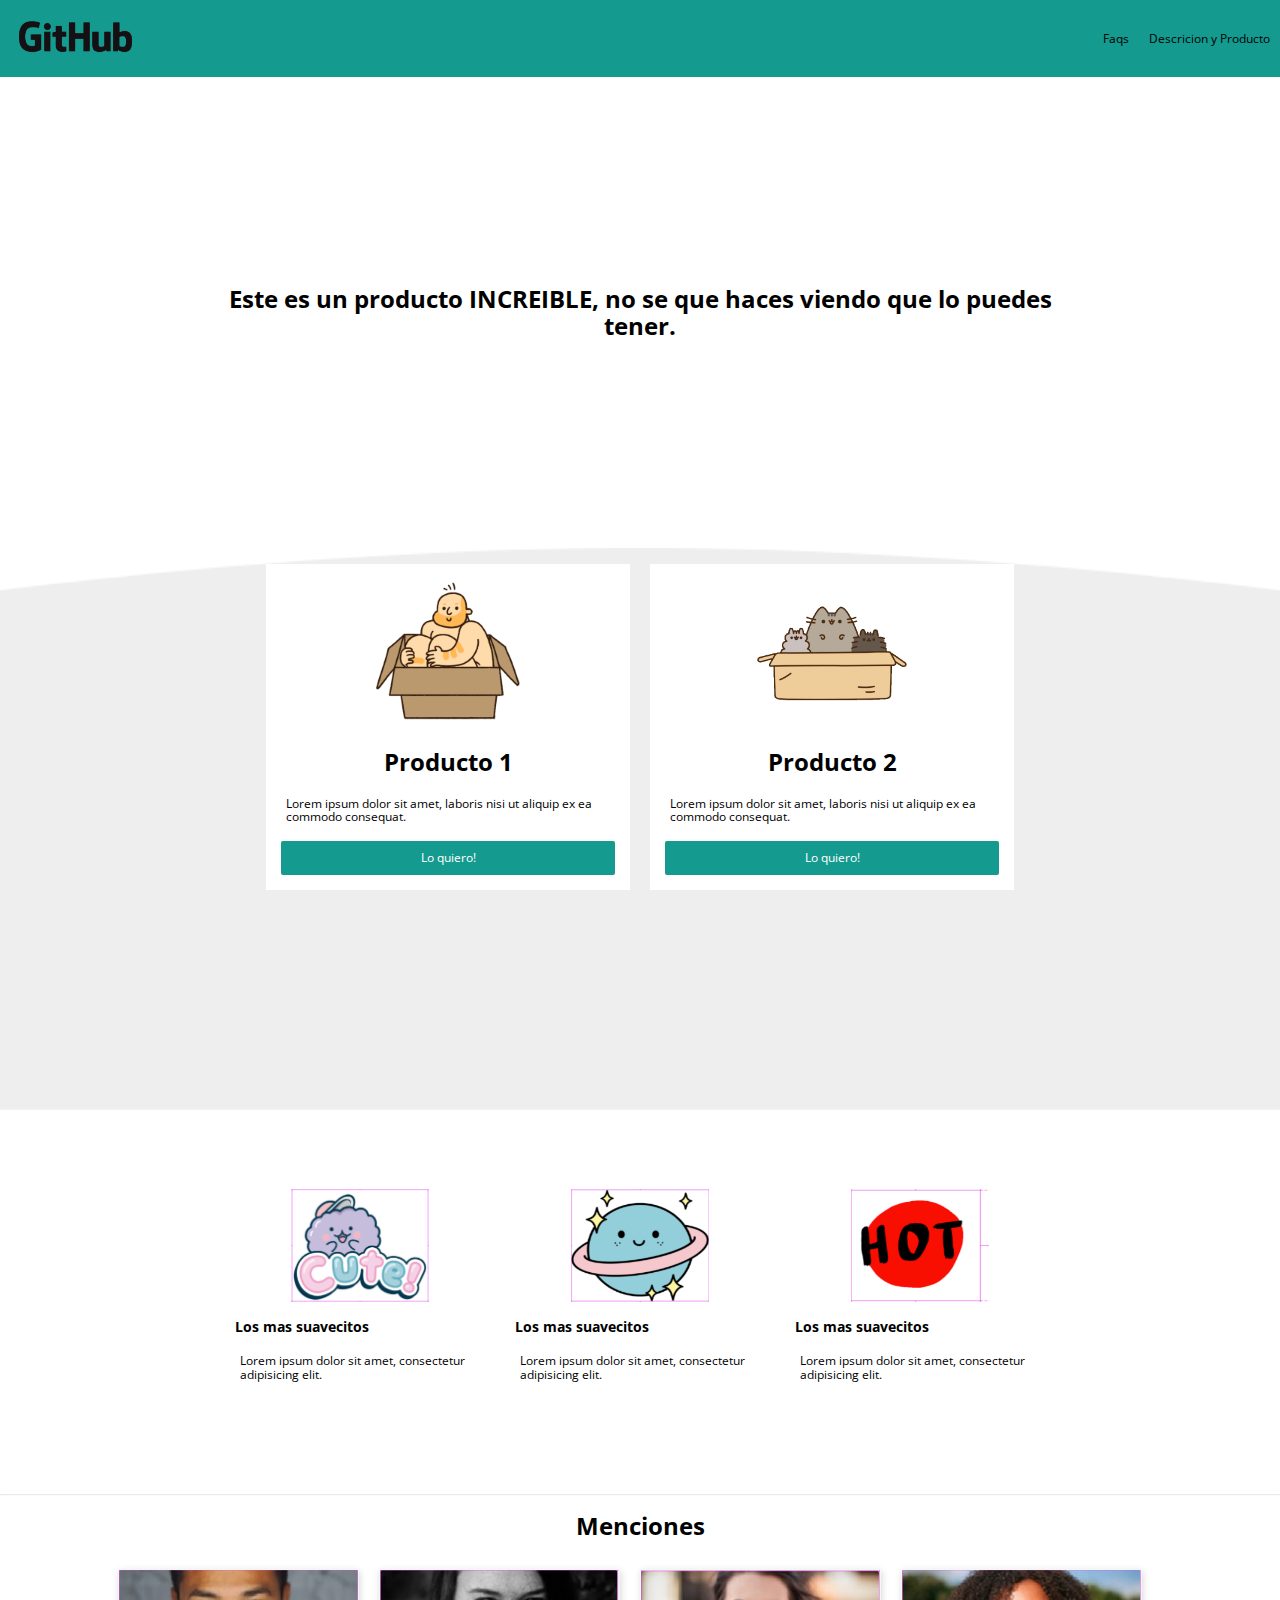
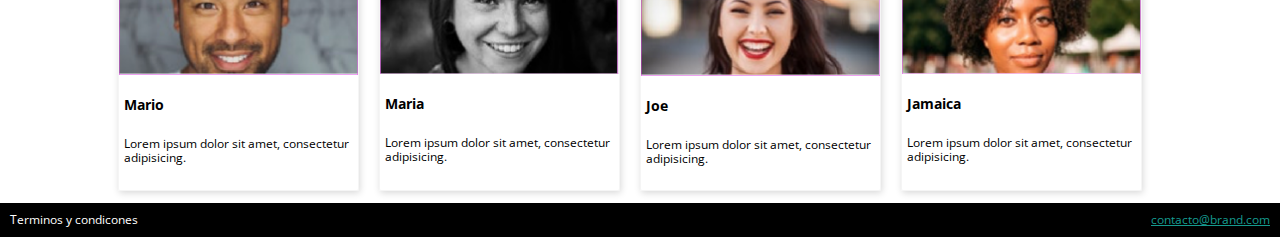
<file: index.html>
<!DOCTYPE html>
<html lang="es">
<head>
  <meta charset="UTF-8">
  <link rel="stylesheet" href="css/grid.css">
  <link rel="stylesheet" href="css/animation.css">
  <link rel="stylesheet" href="css/style.css">
  <link rel="stylesheet" href="css/mobile.css">
  <link rel="stylesheet" href="css/normalize.css">


  <meta name="viewport" content="width=device-width, initial-scale=1.0" />

  <title>Producto Digital</title>
</head>
<body>
  <!-- aqui empieza el nav -->
<nav class="fadeInDown">
  <div class="brand_img">
    <a href="index.html">
      <img src="img/Logo.png" alt="">
    </a>
  </div>
  <div class="nav_options">
    <ul>
      <li><a href="#">Faqs</a> </li>
      <li><a href="#">Descricion y Producto</a></li>
    </ul>
  </div>
</nav>
<!-- aqui termina el nav -->

<div class="main_section fadeIn">
  <h1>Este es un producto INCREIBLE, no se que haces viendo que lo puedes tener.</h1>
</div>
<div class="products fadeInUp">
  <div class="product">
    <div class="content">
      <div class="img_content">
        <img src="img/box1.png" alt="">
      </div>
      <h1>Producto 1</h1>
      <p>Lorem ipsum dolor sit amet, laboris nisi ut aliquip ex ea commodo consequat.</p>
      <a href="venta.html">
        <button type="button" class="main_button">Lo quiero!</button>
      </a>
    </div>
  </div>
  <div class="product">
    <div class="content">
      <div class="img_content">
        <img src="img/box2.png" alt="">
      </div>
      <h1>Producto 2</h1>
      <p>Lorem ipsum dolor sit amet, laboris nisi ut aliquip ex ea commodo consequat.</p>
      <a href="venta.html">
        <button type="button" class="main_button">Lo quiero!</button>
      </a>
    </div>
  </div>
</div>

<section class="content">
  <div class="box">
    <div class="img_content_2">
      <img src="img/1.png" alt="">
    </div>
    <h3>Los mas suavecitos</h3>
    <p>Lorem ipsum dolor sit amet, consectetur adipisicing elit.</p>
  </div>

  <div class="box">
    <div class="img_content_2">
      <img src="img/2.png" alt="">
    </div>
    <h3>Los mas suavecitos</h3>
    <p>Lorem ipsum dolor sit amet, consectetur adipisicing elit.</p>
  </div>

  <div class="box">
    <div class="img_content_2">
      <img src="img/3.png" alt="">
    </div>
    <h3>Los mas suavecitos</h3>
    <p>Lorem ipsum dolor sit amet, consectetur adipisicing elit.</p>
  </div>
</section>

<hr>
<h1>Menciones</h2>
<section class="content_menciones">
  <div class="box-menciones">
    <div class="img_content_3">
      <img src="img/4.png" alt="">
    </div>
    <h3>Mario</h3>
    <p>Lorem ipsum dolor sit amet, consectetur adipisicing.</p>
  </div>

  <div class="box-menciones">
    <div class="img_content_3">
      <img src="img/5.png" alt="">
    </div>
    <h3>Maria</h3>
    <p>Lorem ipsum dolor sit amet, consectetur adipisicing.</p>
  </div>
  <div class="box-menciones">
    <div class="img_content_3">
      <img src="img/6.png" alt="">
    </div>
    <h3>Joe</h3>
    <p>Lorem ipsum dolor sit amet, consectetur adipisicing.</p>
  </div>
  <div class="box-menciones">
    <div class="img_content_3">
      <img src="img/7.png" alt="">
    </div>
    <h3>Jamaica</h3>
    <p>Lorem ipsum dolor sit amet, consectetur adipisicing.</p>
  </div>


</section>

<footer>
  <div class="option">Terminos y condicones</div>
  <div class="option contact"><a href="mailto:contacto@brand.com">contacto@brand.com</a></div>

</footer>


<script src="js/script.js"></script>
</body>
</html>
</file>
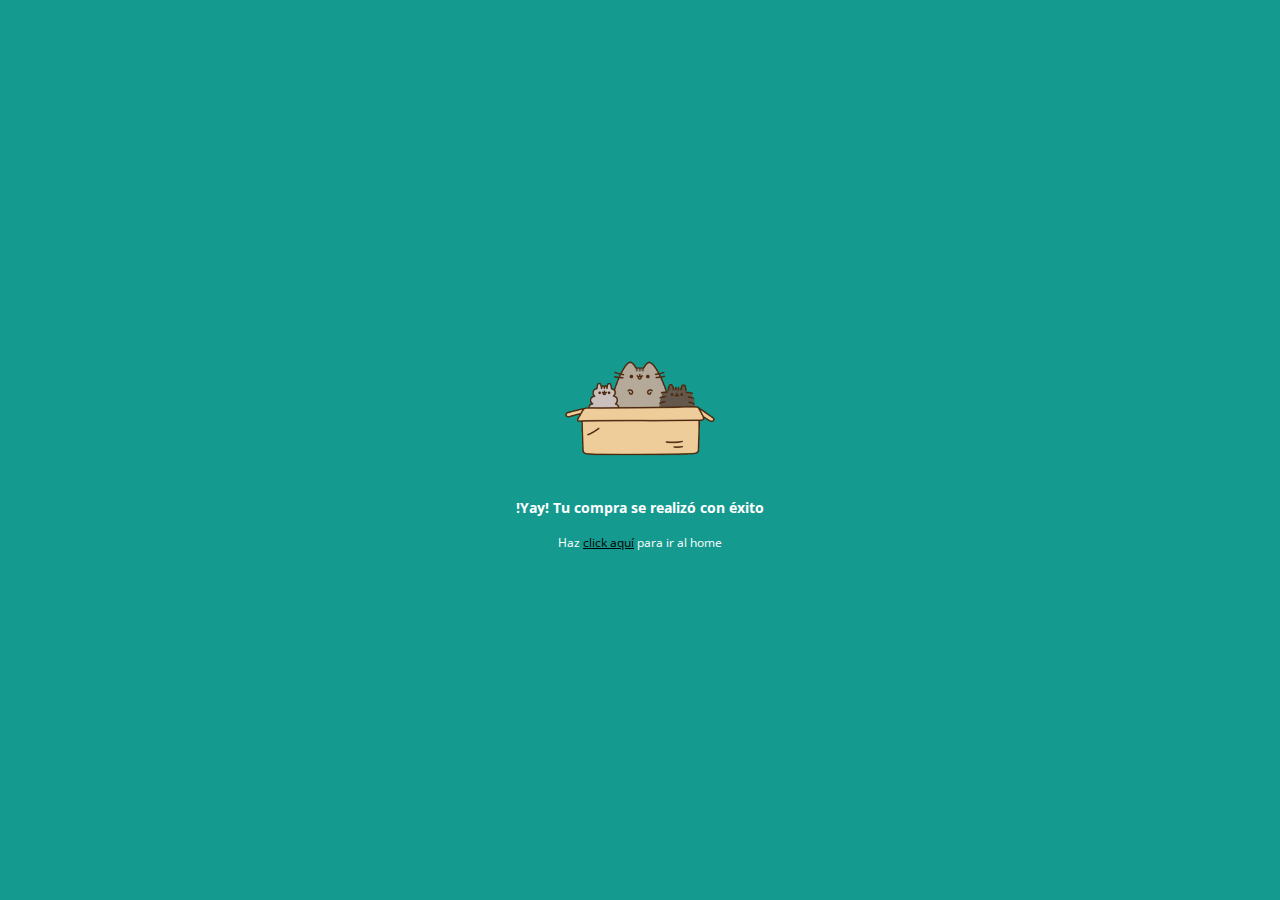
<file: exito.html>
<!DOCTYPE html>
<html lang="es">
<head>
  <meta charset="UTF-8">
  <meta name="viewport" content="width=device-width, initial-scale=1.0">
  <meta http-equiv="X-UA-Compatible" content="ie=edge">

  <link rel="stylesheet" href="css/animation.css">
  <link rel="stylesheet" href="css/style.css">
  <link rel="stylesheet" href="css/paypal.css">
  <link rel="stylesheet" href="css/normalize.css">
  <title>Exito</title>
</head>
<body>
  <div class="content_paypal">
    <img src="img/box2.png" alt="">
    <h3>!Yay! Tu compra se realizó con éxito</h3>
    <p>Haz <a href="index.html">click aquí</a> para ir al home</p>
  </div>

</body>
</html>
</file>
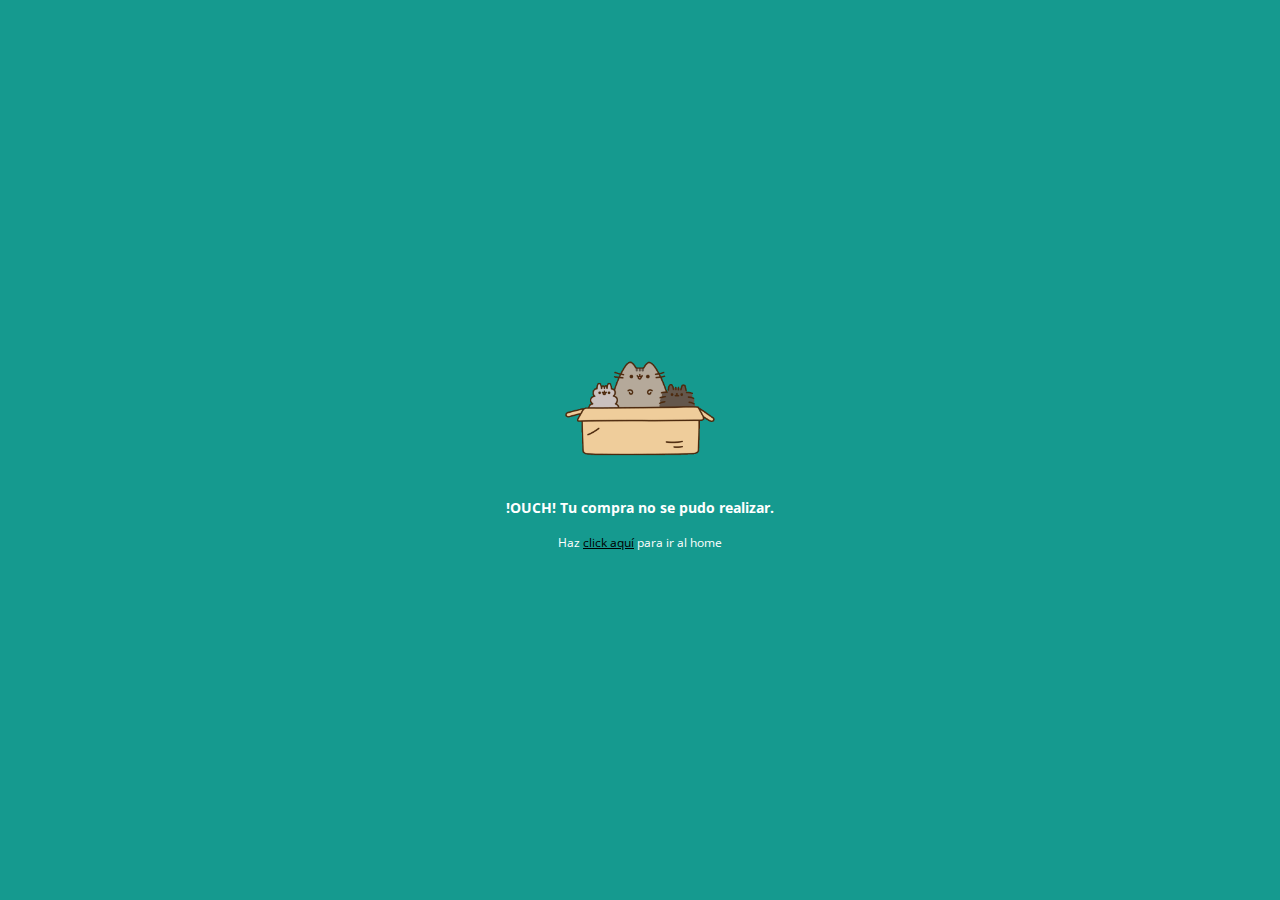
<file: falla.html>
<!DOCTYPE html>
<html lang="es">
<head>
  <meta charset="UTF-8">
  <meta name="viewport" content="width=device-width, initial-scale=1.0">
  <meta http-equiv="X-UA-Compatible" content="ie=edge">

  <link rel="stylesheet" href="css/animation.css">
  <link rel="stylesheet" href="css/style.css">
  <link rel="stylesheet" href="css/paypal.css">
  <link rel="stylesheet" href="css/normalize.css">
  <title>Exito</title>
</head>
<body>
  <div class="content_paypal">
    <img src="img/box2.png" alt="">
    <h3>!OUCH! Tu compra no se pudo realizar.</h3>
    <p>Haz <a href="index.html">click aquí</a> para ir al home</p>
  </div>

</body>
</html>
</file>
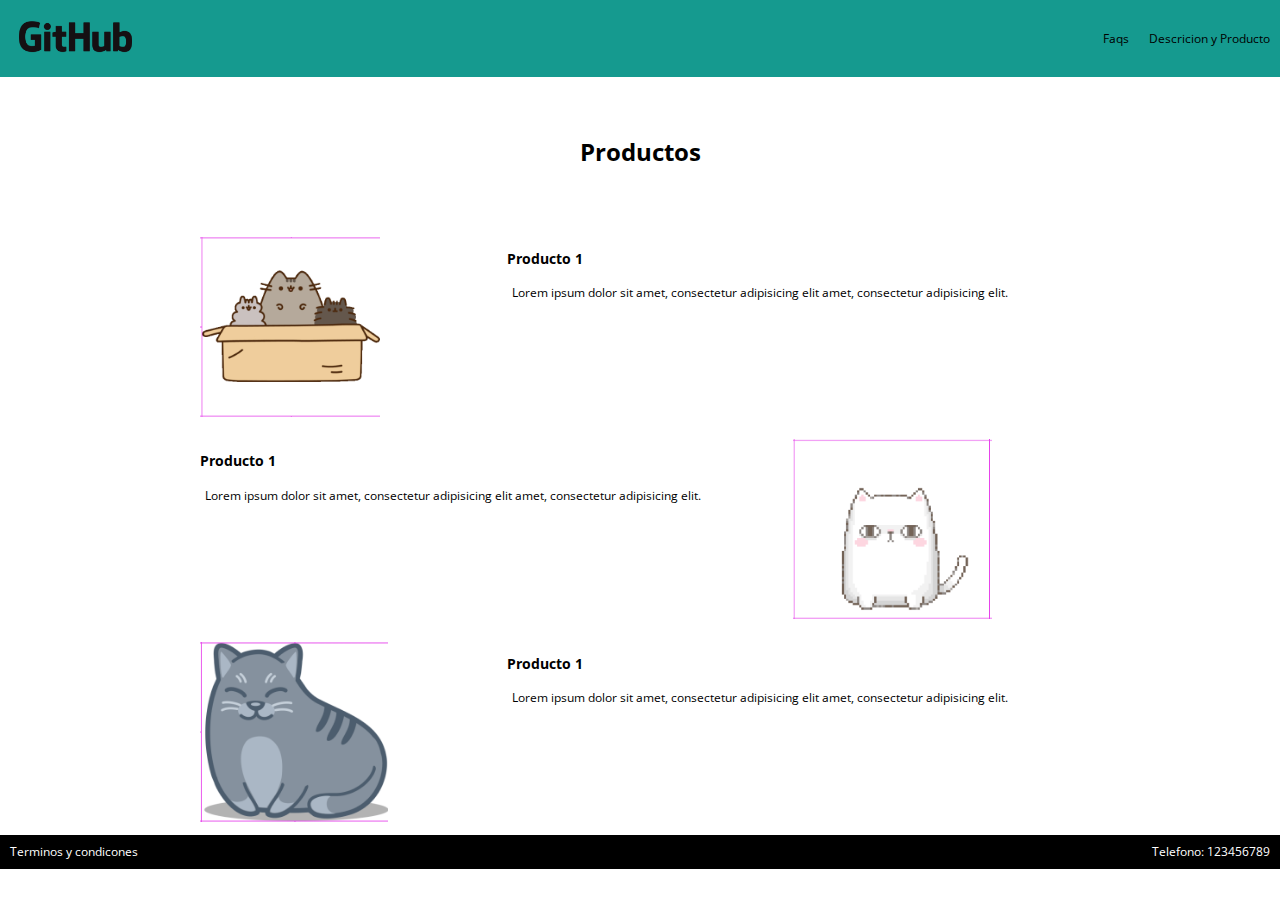
<file: producto.html>
<!DOCTYPE html>
<html lang="es">
<head>
  <meta charset="UTF-8">
  <link rel="stylesheet" href="css/grid.css">
  <link rel="stylesheet" href="css/animation.css">
  <link rel="stylesheet" href="css/style.css">
  <link rel="stylesheet" href="css/mobile.css">
  <link rel="stylesheet" href="css/normalize.css">


  <meta name="viewport" content="width=device-width, initial-scale=1.0" />

  <title>Producto Digital</title>
</head>
<body>
  <!-- aqui empieza el nav -->
<nav class="fadeInDown">
  <div class="brand_img">
    <a href="index.html">
      <img src="img/Logo.png" alt="">
    </a>
  </div>
  <div class="nav_options">
    <ul>
      <li><a href="#">Faqs</a> </li>
      <li><a href="#">Descricion y Producto</a></li>
    </ul>
  </div>
</nav>
<!-- aqui termina el nav -->

<div class="container">
  <h1 class="padding-">Productos</h1>

<div class="row">
  <div class="col-4">
    <img class="producto-"src="img/producto-1.png" alt="">
  </div>
  <div class="col-8">
    <h3>Producto 1</h3>
    <p>Lorem ipsum dolor sit amet, consectetur adipisicing elit  amet, consectetur adipisicing elit.</p>
  </div>
</div>

<div class="row">
  <div class="col-8">
    <h3>Producto 1</h3>
    <p>Lorem ipsum dolor sit amet, consectetur adipisicing elit  amet, consectetur adipisicing elit.</p>
  </div>
  <div class="col-4">
    <img class="producto-"src="img/producto-2.png" alt="">
  </div>
</div>

<div class="row">
  <div class="col-4">
    <img class="producto-"src="img/producto-3.png" alt="">
  </div>
  <div class="col-8">
    <h3>Producto 1</h3>
    <p>Lorem ipsum dolor sit amet, consectetur adipisicing elit  amet, consectetur adipisicing elit.</p>
  </div>
</div>
</div>

<footer>
  <div class="option">Terminos y condicones</div>
  <div class="option">Telefono: 123456789</div>

</footer>
<script src="js/script.js"></script>
</body>
</html>
</file>
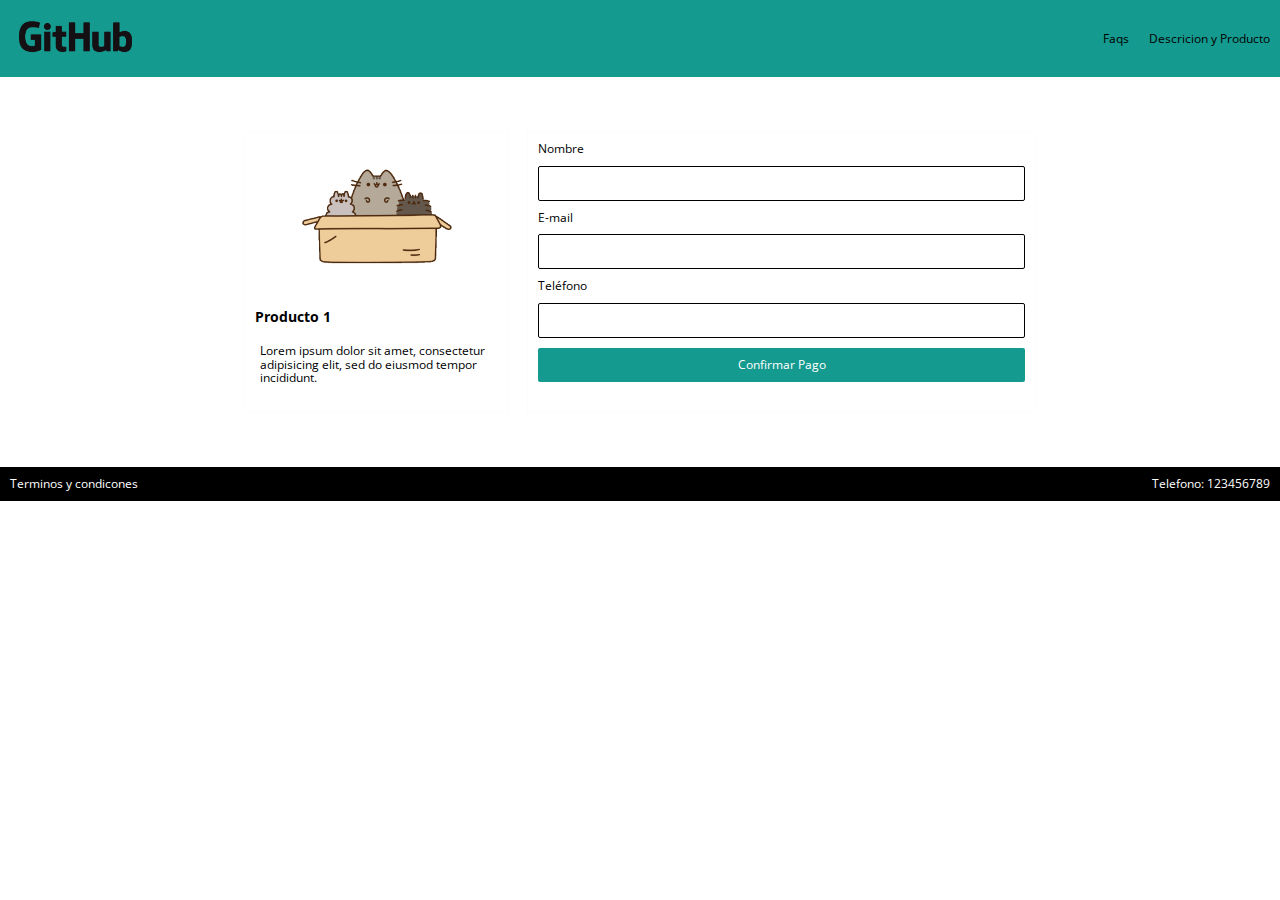
<file: venta.html>
<!DOCTYPE html>
<html lang="es">
<head>
  <meta charset="UTF-8">
  <link rel="stylesheet" href="css/grid.css">
  <link rel="stylesheet" href="css/animation.css">
  <link rel="stylesheet" href="css/style.css">
  <link rel="stylesheet" href="css/mobile.css">
  <link rel="stylesheet" href="css/normalize.css">


  <meta name="viewport" content="width=device-width, initial-scale=1.0" />

  <title>Producto Digital</title>
</head>
<body>
  <!-- aqui empieza el nav -->
<nav class="fadeInDown">
  <div class="brand_img">
    <a href="index.html">
      <img src="img/Logo.png" alt="">
    </a>
  </div>
  <div class="nav_options">
    <ul>
      <li><a href="#">Faqs</a> </li>
      <li><a href="#">Descricion y Producto</a></li>
    </ul>
  </div>
</nav>
<!-- aqui termina el nav -->

<div class="container">

<div class="row padding-">
  <div class="col-4 modulo_pago">
    <div class="modulo_pago_img">
      <img src="img/box2.png" alt="">
    </div>
    <h3>Producto 1</h3>
    <p>Lorem ipsum dolor sit amet, consectetur adipisicing elit, sed do eiusmod tempor incididunt.</p>
  </div>
  <div class="col-8 modulo_pago">
    <!--<form action=”URL_DONDE_QUIERO_ENVIAR_LO_DATOS”>
    <label for=”nombre”>Nombre:</label>
    <input type=”text” id=”nombre” name=”user_name” />

    <label for=“edad“>Edad:</label>
    <input type=”number” id=”edad” name=”user_age” />

    <button type=”submit”>Enviar mis datos</button>
  </form>-->
  <form action="https://www.paypal.com/cgi-bin/webscr?cmd=_s-xclick&hosted_button_id=LXWXSDYLQRU6J" method="post">
    <label for="name">Nombre</label>
    <br>
    <input type="text" name="name" value="" class="data">
    <br>
    <label for="email">E-mail</label>
    <br>
    <input type="text" name="email" value="" class="data">
    <br>
    <label for="phone">Teléfono</label>
    <br>
    <input type="text" name="phone" value="" class="data">
    <br>
    <input type="submit" class="main_button" name="submit" value="Confirmar Pago">
  </form>
  </div>
</div>


</div>
<footer>
  <div class="option">Terminos y condicones</div>
  <div class="option">Telefono: 123456789</div>

</footer>
<script src="js/script.js"></script>
</body>
</html>
</file>
<file: css/grid.css>
.container {
  max-width: 900px;
  margin: auto;
}

.row {
  display: flex;
}

.col-1 {
  width: 8.333333333333333%;
}

.col-2 {
  width: 16.66666666666666%;
}

.col-3 {
  width: 24.99999999999999%;
}

.col-4 {
  width: 33.333333333333333%;
}

.col-5 {
  width: 41.666666666666665%;
}

.col-6 {
  width: 49.999999999999998%;
}

.col-7 {
  width: 58.333333333333333%;
}

.col-8 {
  width: 66.666666666666667%;
}

.col-9 {
  width: 74.999999999999997%;
}

.col-10 {
  width: 83.333333333333333%;
}

.col-11 {
  width: 91.666666666666667%;
}

.col-12 {
  width: 100%
}

.col-1,.col-2,.col-3,.col-4,.col-5,.col-6,.col-7,.col-8,.col-9,.col-10,.col-11,.col-12 {
  padding: 10px;
}

@media (max-width:900px) {
  .row {
    display: inherit;
  }
  .col-1,.col-2,.col-3,.col-4,.col-5,.col-6,.col-7,.col-8,.col-9,.col-10,.col-11,.col-12 {
  width: 100%;
}

}
 /* container > row > column */
</file>
<file: css/animation.css>
.fadeIn {
  -webkit-animation-duration: 4s;
  animation-duration: 4s;
  -webkit-animation-fill-mode: both;
  animation-fill-mode: both;
  -webkit-animation-name: fadeIn;
  animation-name: fadeIn;
}

@keyframes fadeIn {
  from{
    opacity: 0;
  }
  to {
    opacity: 1;
  }
}

.fadeInDown {
  -webkit-animation-duration: 1s;
  animation-duration: 1s;
  -webkit-animation-fill-mode: both;
  animation-fill-mode: both;
  -webkit-animation-name: fadeInDown;
  animation-name: fadeInDown;
}

@keyframes fadeInDown {
  from {
    opacity: 0;
    -webkit-transform: translate3d(0,-100%,0);
    transform: translate3d(0,-100%,0);
  }

  to {
    opacity: 1;
    -webkit-transform: translate3d(0,0,0);
    transform: translate3d(0,0,0);

  }
}

.fadeInUp {
  -webkit-animation-duration: 1s;
  animation-duration: 1s;
  -webkit-animation-fill-mode: both;
  animation-fill-mode: both;
  -webkit-animation-name: fadeInUp;
  animation-name: fadeInUp;
}

@keyframes fadeInUp {
  from {
    opacity: 0;
    -webkit-transform: translate3d(0,100%,0);
    transform: translate3d(0,100%,0);
  }

  to {
    opacity: 1;
    -webkit-transform: translate3d(0,0,0);
    transform: translate3d(0,0,0);

  }
}
</file>
<file: css/style.css>
@import url('https://fonts.googleapis.com/css?family=Open+Sans:400,600,700,700i&display=swap');
/*----------- Varibles */

:root{
--green-color:#159A8F;
--white-color:white;
--black-color:black;
/* Tipografia */
--font-normal:12px;

/* Espaciado */
--space:10px;

/* Box-Shadow */
--box:0 0 1px 0px #eaeaea;

}
/*----------- Varibles */



html,body {
  padding:0px;
  margin: 0px;
  font-size: var(--font-normal);
  font-family: 'Open Sans', sans-serif;
}

nav {
  display:flex;
  background-color: var(--green-color);
  padding: var(--space);
  color:var(--white-color);
  justify-content: space-between;
  align-items: center;
}

nav ul {
  display: flex;
}

nav li {
  padding-left: 20px;
  list-style: none;
}

nav li a {
  color: var(--black-color);
  text-decoration: none;
}

nav li a:hover {
  color:var(--white-color);
}

label {
  font-size: var(--font-normal);
}
/*---- Main ----*/
.main_section{
  padding: 15%;
  text-align: center;
}

.products {
  background-image: url("../img/curve.png");
  height: 50px;
  background-size: cover;
  background-position: top center;
  padding: 20%;
  display: flex;
}

.product {
  padding: var(--space);
  margin-top: -250px
}

.product .content{
  background-color: white;
  padding: 15px;
  box-shadow: var(--box);
}

.img_content {
  text-align: center;
}

.main_button{
  background-color: var(--green-color);
  width: 100%;
  padding: var(--space);
  font-size: var(--font-normal);
  color: white;
  border:0;
  cursor: pointer;
  border-radius: 2px;
}

.main_button:hover{
  background-color: #10504b;
}

section.content {
  display: flex;
  padding: 5%;
  justify-content: center;
}

section .box {
  width: 250px;
  height: 220px;
  padding: 15px;
}

.img_content_2 img {
  width: 138px;
  height: 113px;
}

.img_content_2 {
    text-align: center;
}

hr {
  opacity: .2;

}

h1 {
  text-align: center;
}

section.content_menciones {
  display: flex;
  padding: 1%;
  justify-content: center;
}

section .box-menciones {
  width: 239px;
  height: 220px;
  border-radius: 2px;
  border: 1px solid rgba(239, 239, 239, 0.62);
  box-shadow: 1px 2px 7px #d8d8d8;
  margin-right: 20px;
}

section .img_content_3 img {
    width: 239px;
}

section .box-menciones h3,p {
  padding: 5px;
}

.producto- {
  height: 180px;
}

.padding- {
  padding: 5%;
}

.modulo_pago {
  box-shadow: var(--box);
  background-color: var(--white-color);
  padding: var(--space);
  margin: var(--space);
}

.modulo_pago_img {
  max-width: 150px; /*su maximo de ancho, no sea mayor a 150px*/
  margin: auto;
}

.data {
  margin-top: var(--space);
  margin-bottom: var(--space);
  width: 100%;
  height: 35px;
  border-radius: 2px;
  border: 1px solid var(--black-color);
  box-sizing: border-box; /*Box-sizing, lo que hace es definir de donde va tomar referencia, este 100% de ancho, usaremos Border-Box, quien le dice que tome de referencia, tanto el padding, como el borde del elemento que lo contiene*/
}

footer {
  display: flex;
  justify-content: space-between;
  font-size: var(--normal);
  background-color: var(--black-color);
  padding: var(--space);
  color: var(--white-color);
}

.contact a{
  color:var(--green-color);
}
</file>
<file: css/mobile.css>
@media (max-width: 600px) {
.products {
    display: inherit;
    height: auto;
}
.product {
  margin-top: auto;
}

.main_section {
  padding: 4%;
}

section.content, section.content_menciones{
  display:inherit;
}

.box, section .box-menciones{
  margin: 0 auto;
}
section .box-menciones {
  margin-bottom: 5%;
}

}
</file>
<file: css/paypal.css>
body {
  background-color:var(--green-color);
  text-align: center;
  color:var(--white-color);
  display: flex;
  justify-content: center;
  align-items: center;
  height: 100vh; /*View Port Height que significa que tomara el alto de la pantalla*/
}

.content_paypal a{
  color: var(--black-color);
}
</file>
